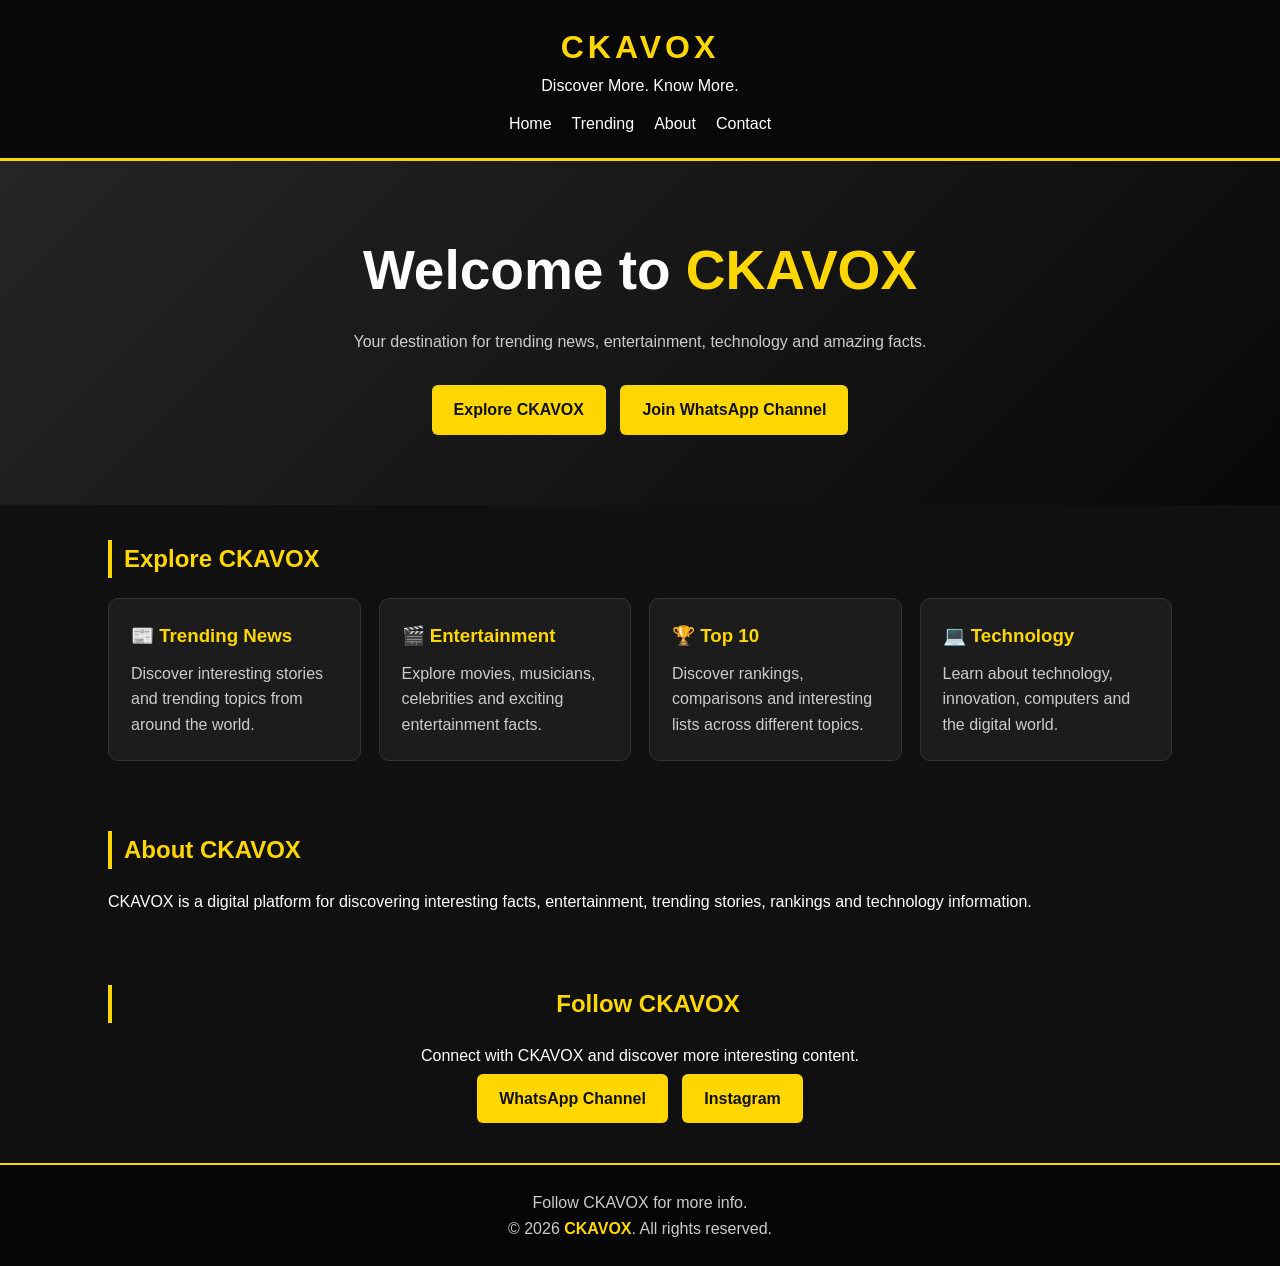
<file: index.html>
<!DOCTYPE html><html lang="en">
<head>
  <meta charset="UTF-8">
  <meta name="viewport" content="width=device-width, initial-scale=1.0">
  <title>CKAVOX | Discover More</title>
  <meta name="description" content="CKAVOX brings you trending news, entertainment, technology and interesting facts.">
  <style>
    * { box-sizing: border-box; margin: 0; padding: 0; }
    body {
      font-family: Arial, sans-serif;
      background: #101010;
      color: white;
      line-height: 1.6;
    }
    header {
      background: #080808;
      padding: 22px 15px;
      text-align: center;
      border-bottom: 3px solid #ffd700;
    }
    .logo {
      color: #ffd700;
      font-size: 32px;
      font-weight: bold;
      letter-spacing: 4px;
    }
    nav {
      display: flex;
      justify-content: center;
      flex-wrap: wrap;
      gap: 20px;
      margin-top: 12px;
    }
    nav a {
      color: white;
      text-decoration: none;
    }
    nav a:hover { color: #ffd700; }
    .hero {
      padding: 65px 20px;
      text-align: center;
      background: linear-gradient(135deg, #252525, #080808);
    }
    .hero h1 {
      font-size: clamp(32px, 6vw, 55px);
      margin-bottom: 15px;
    }
    .hero span { color: #ffd700; }
    .hero p { color: #ccc; margin-bottom: 25px; }
    .button {
      display: inline-block;
      padding: 12px 22px;
      background: #ffd700;
      color: #111;
      font-weight: bold;
      border-radius: 6px;
      text-decoration: none;
      margin: 5px;
    }
    section { padding: 35px 18px; max-width: 1100px; margin: auto; }
    section h2 {
      color: #ffd700;
      margin-bottom: 20px;
      border-left: 4px solid #ffd700;
      padding-left: 12px;
    }
    .cards {
      display: grid;
      grid-template-columns: repeat(auto-fit, minmax(220px, 1fr));
      gap: 18px;
    }
    .card {
      background: #1c1c1c;
      border: 1px solid #333;
      border-radius: 10px;
      padding: 22px;
    }
    .card h3 { color: #ffd700; margin-bottom: 10px; }
    .card p { color: #ccc; }
    .social { text-align: center; }
    footer {
      text-align: center;
      padding: 25px 12px;
      background: #050505;
      border-top: 2px solid #ffd700;
      color: #ccc;
    }
    footer strong { color: #ffd700; }
  </style>
</head>
<body>  <header>
    <div class="logo">CKAVOX</div>
    <p>Discover More. Know More.</p>
    <nav>
      <a href="#home">Home</a>
      <a href="#news">Trending</a>
      <a href="#about">About</a>
      <a href="#contact">Contact</a>
    </nav>
  </header>  <main>
    <div class="hero" id="home">
      <h1>Welcome to <span>CKAVOX</span></h1>
      <p>Your destination for trending news, entertainment, technology and amazing facts.</p>
      <a class="button" href="#news">Explore CKAVOX</a>
      <a class="button" href="https://whatsapp.com/channel/0029VbBoMmE5kg79FE2CxA0" target="_blank" rel="noopener noreferrer">Join WhatsApp Channel</a>
    </div><section id="news">
  <h2>Explore CKAVOX</h2>
  <div class="cards">
    <article class="card">
      <h3>📰 Trending News</h3>
      <p>Discover interesting stories and trending topics from around the world.</p>
    </article>
    <article class="card">
      <h3>🎬 Entertainment</h3>
      <p>Explore movies, musicians, celebrities and exciting entertainment facts.</p>
    </article>
    <article class="card">
      <h3>🏆 Top 10</h3>
      <p>Discover rankings, comparisons and interesting lists across different topics.</p>
    </article>
    <article class="card">
      <h3>💻 Technology</h3>
      <p>Learn about technology, innovation, computers and the digital world.</p>
    </article>
  </div>
</section>

<section id="about">
  <h2>About CKAVOX</h2>
  <p>CKAVOX is a digital platform for discovering interesting facts, entertainment, trending stories, rankings and technology information.</p>
</section>

<section id="contact" class="social">
  <h2>Follow CKAVOX</h2>
  <p>Connect with CKAVOX and discover more interesting content.</p>
  <a class="button" href="https://whatsapp.com/channel/0029VbBoMmE5kg79FE2CxA0" target="_blank" rel="noopener noreferrer">WhatsApp Channel</a>
  <a class="button" href="https://www.instagram.com/" target="_blank" rel="noopener noreferrer">Instagram</a>
</section>

  </main>  <footer>
    <p>Follow CKAVOX for more info.</p>
    <p>© 2026 <strong>CKAVOX</strong>. All rights reserved.</p>
  </footer></body>
</html>
</file>
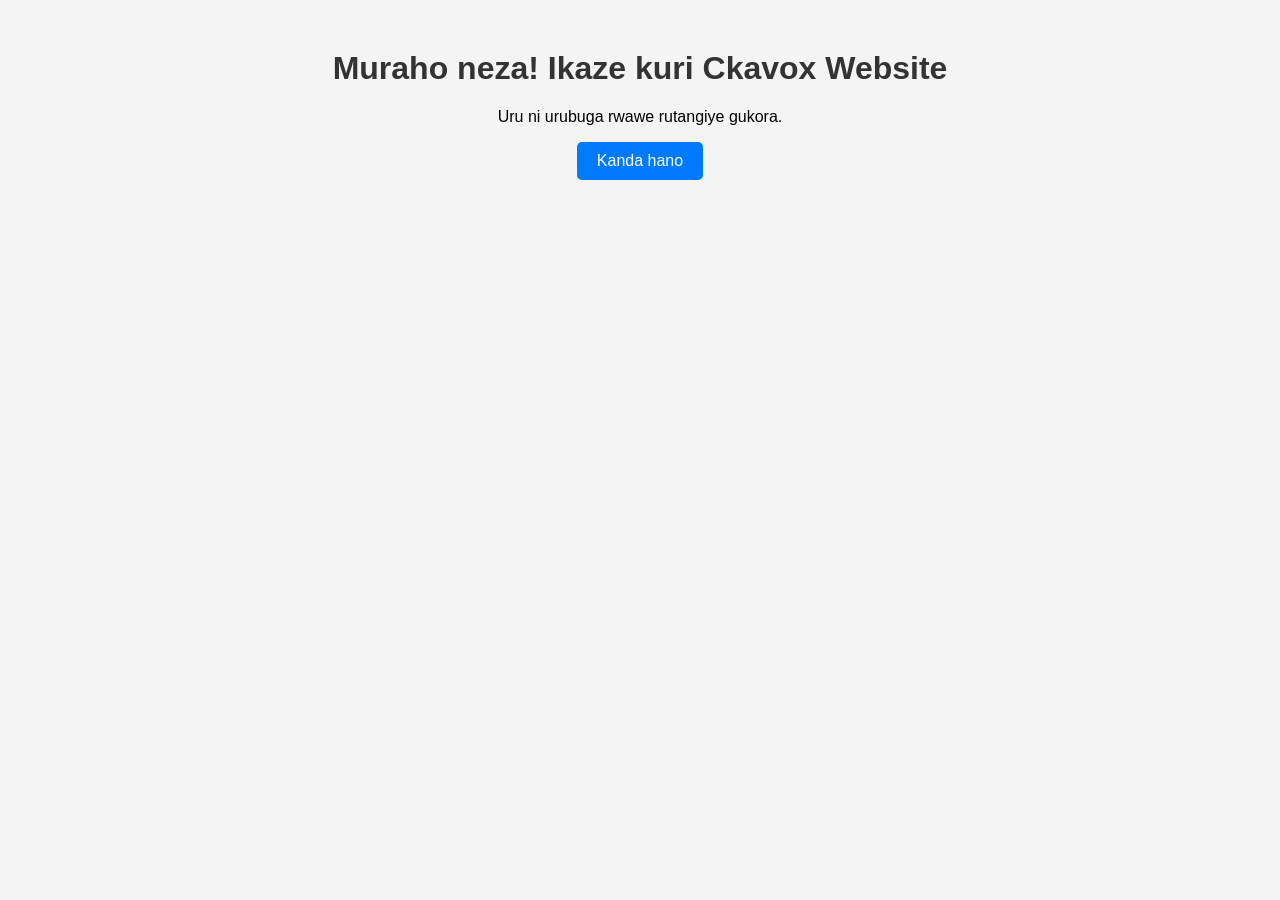
<file: ckavox/index.html>
<!DOCTYPE html>
<html lang="rw">
<head>
    <meta charset="UTF-8">
    <meta name="viewport" content="width=device-width, initial-scale=1.0">
    <title>Ckavox Website</title>
    <link rel="stylesheet" href="style.css">
</head>
<body>
    <h1>Muraho neza! Ikaze kuri Ckavox Website</h1>
    <p>Uru ni urubuga rwawe rutangiye gukora.</p>
    
    <button id="myButton">Kanda hano</button>

    <script src="script.js"></script>
</body>
</html>
</file>
<file: ckavox/style.css>
body {
    font-family: Arial, sans-serif;
    background-color: #f4f4f4;
    text-align: center;
    margin-top: 50px;
}

h1 {
    color: #333;
}

button {
    padding: 10px 20px;
    font-size: 16px;
    background-color: #007bff;
    color: white;
    border: none;
    border-radius: 5px;
    cursor: pointer;
}

button:hover {
    background-color: #0056b3;
}
</file>
